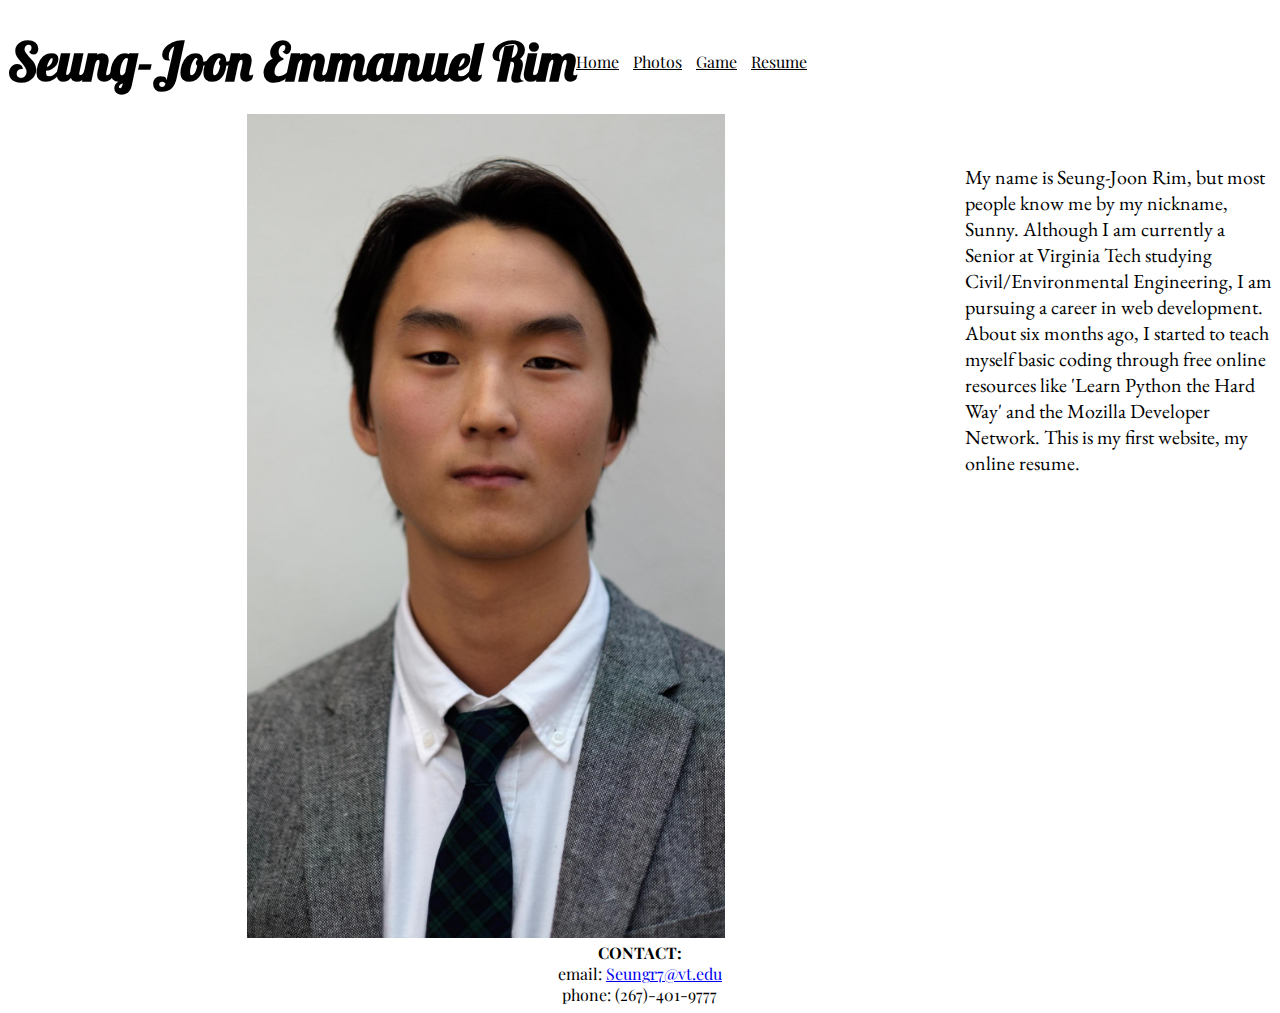
<file: index.html>
<!DOCTYPE html>
<html lang="en-US">
<head>
	<meta charset="utf-8">
	<meta name="author" content="Seung-Joon Rim">
	<meta name="description" content="Seung-Joon Rim's online resume.">
	<link rel="stylesheet" href="styles/index.css">
	<link href="https://fonts.googleapis.com/css?family=EB+Garamond|Lobster|Playfair+Display" rel="stylesheet">
	<link rel="shortcut icon" href="4457007993_e80fa730c2_o.ico" type="image/x-icon">
	<link rel="stylesheet" href="https://maxcdn.bootstrapcdn.com/bootstrap/3.3.6/css/bootstrap.min.css" integrity="sha384-1q8mTJOASx8j1Au+a5WDVnPi2lkFfwwEAa8hDDdjZlpLegxhjVME1fgjWPGmkzs7" crossorigin="anonymous">
	<title>Home: Seung-Joon Rim</title>
</head>
<body>
	<header class="container">
		<div class="row">
			<h1 class="col-sm-8">Seung-Joon Emmanuel Rim</h1>
			<nav id="navigation" class="col-sm-4">
				<p id="currentPage">Home</p>
				<p><a href="photos.html">Photos</a></p>
				<p><a href="game.html">  Game</a></p>
				<p><a href="resume.html">  Resume</a></p>
			</nav>
		</div>
	</header>

	<main>
		<section class="jumbotron">

			<div class="col-sm-4">
				<img id="profile" src="images/profile.jpg">
			</div>
			<article id="about-me">
				My name is Seung-Joon Rim, but most people know me by my nickname, Sunny.
				Although I am currently a Senior at Virginia Tech studying Civil/Environmental Engineering,
				I am pursuing a career in web development. About six months ago, I started to teach myself basic coding
				through free online resources like 'Learn Python the Hard Way' and the Mozilla Developer Network.
				This is my first website, my online resume.
			</article>
		</section>
	</main>

	<footer class="container">
		<div class='row'>
			<p><b>CONTACT:</b></p>
			<p class='contact'>email: <a href='mailto:seungr7@vt.edu'>Seungr7@vt.edu</a></p>
			<p class='contact'>phone: (267)-401-9777</p>
		</div>
	</footer>

</body>
</html>
</file>
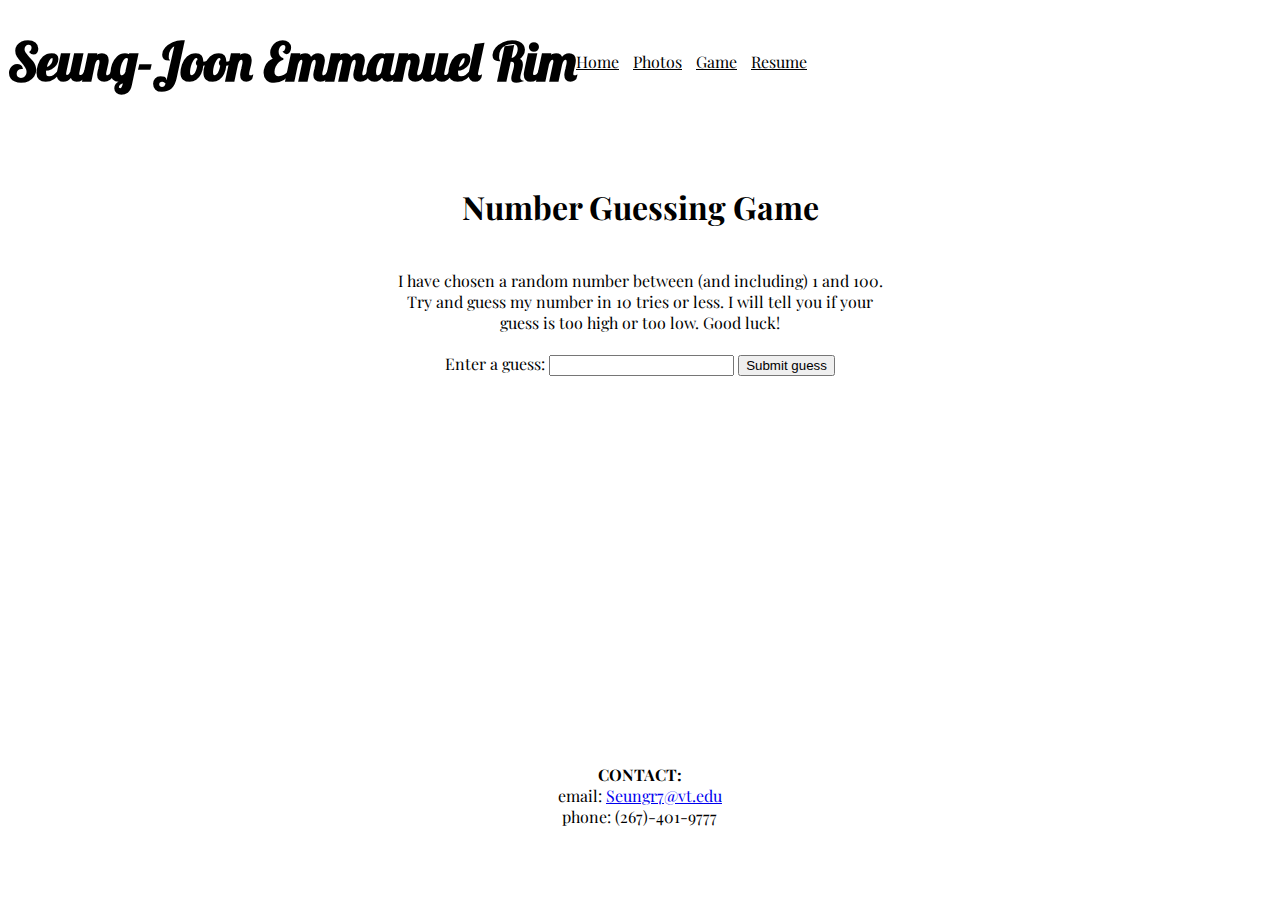
<file: game.html>
<!DOCTYPE html>
<html lang="en-US">
<head>
	<meta charset="utf-8">
	<meta name="author" content="Seung-Joon Rim">
	<meta name="description" content="Seung-Joon Rim's online resume.">
	<link rel="stylesheet" href="styles/game.css">
	<link href="https://fonts.googleapis.com/css?family=EB+Garamond|Lobster|Playfair+Display" rel="stylesheet">
	<link rel="shortcut icon" href="4457007993_e80fa730c2_o.ico" type="image/x-icon">
	<link rel="stylesheet" href="https://maxcdn.bootstrapcdn.com/bootstrap/3.3.6/css/bootstrap.min.css" integrity="sha384-1q8mTJOASx8j1Au+a5WDVnPi2lkFfwwEAa8hDDdjZlpLegxhjVME1fgjWPGmkzs7" crossorigin="anonymous">
	<title>Home: Seung-Joon Rim</title>
</head>
<body>
	<header class="container">
		<div class="row">
			<h1 class="col-sm-8">Seung-Joon Emmanuel Rim</h1>
			<nav id="navigation" class="col-sm-4">
				<p><a href='index.html'>Home</a></p>
				<p><a href="photos.html">Photos</a></p>
				<p id='currentPage'>Game</p>
				<p><a href="resume.html">Resume</a></p>
			</nav>
		</div>	
	</header>

	<main>
		<h1>Number Guessing Game</h1>

		<p id="instructions">I have chosen a random number between (and including)
		1 and 100. Try and guess my number in 10 tries or less. I will tell you if
		your guess is too high or too low. Good luck!</p>

		<div class="form">
			<label for="guessField">Enter a guess: </label>
			<input type="text" id="guessField" class="guessField">
			<input type="submit" value="Submit guess" class="guessSubmit">
		</div>

		<div class="resultParas">
			<p class="guesses"></p>
			<p class="lastResult"></p>
			<p class="lowOrHi"></p>
		</div>
	</main>

	<footer class="container">
		<div class='row'>
			<p><b>CONTACT:</b></p>
			<p class='contact'>email: <a href='mailto:seungr7@vt.edu'>Seungr7@vt.edu</a></p>
			<p class='contact'>phone: (267)-401-9777</p>
		</div>
	</footer>

	<script src='scripts/game.js'></script>
</body>
</html>
</file>
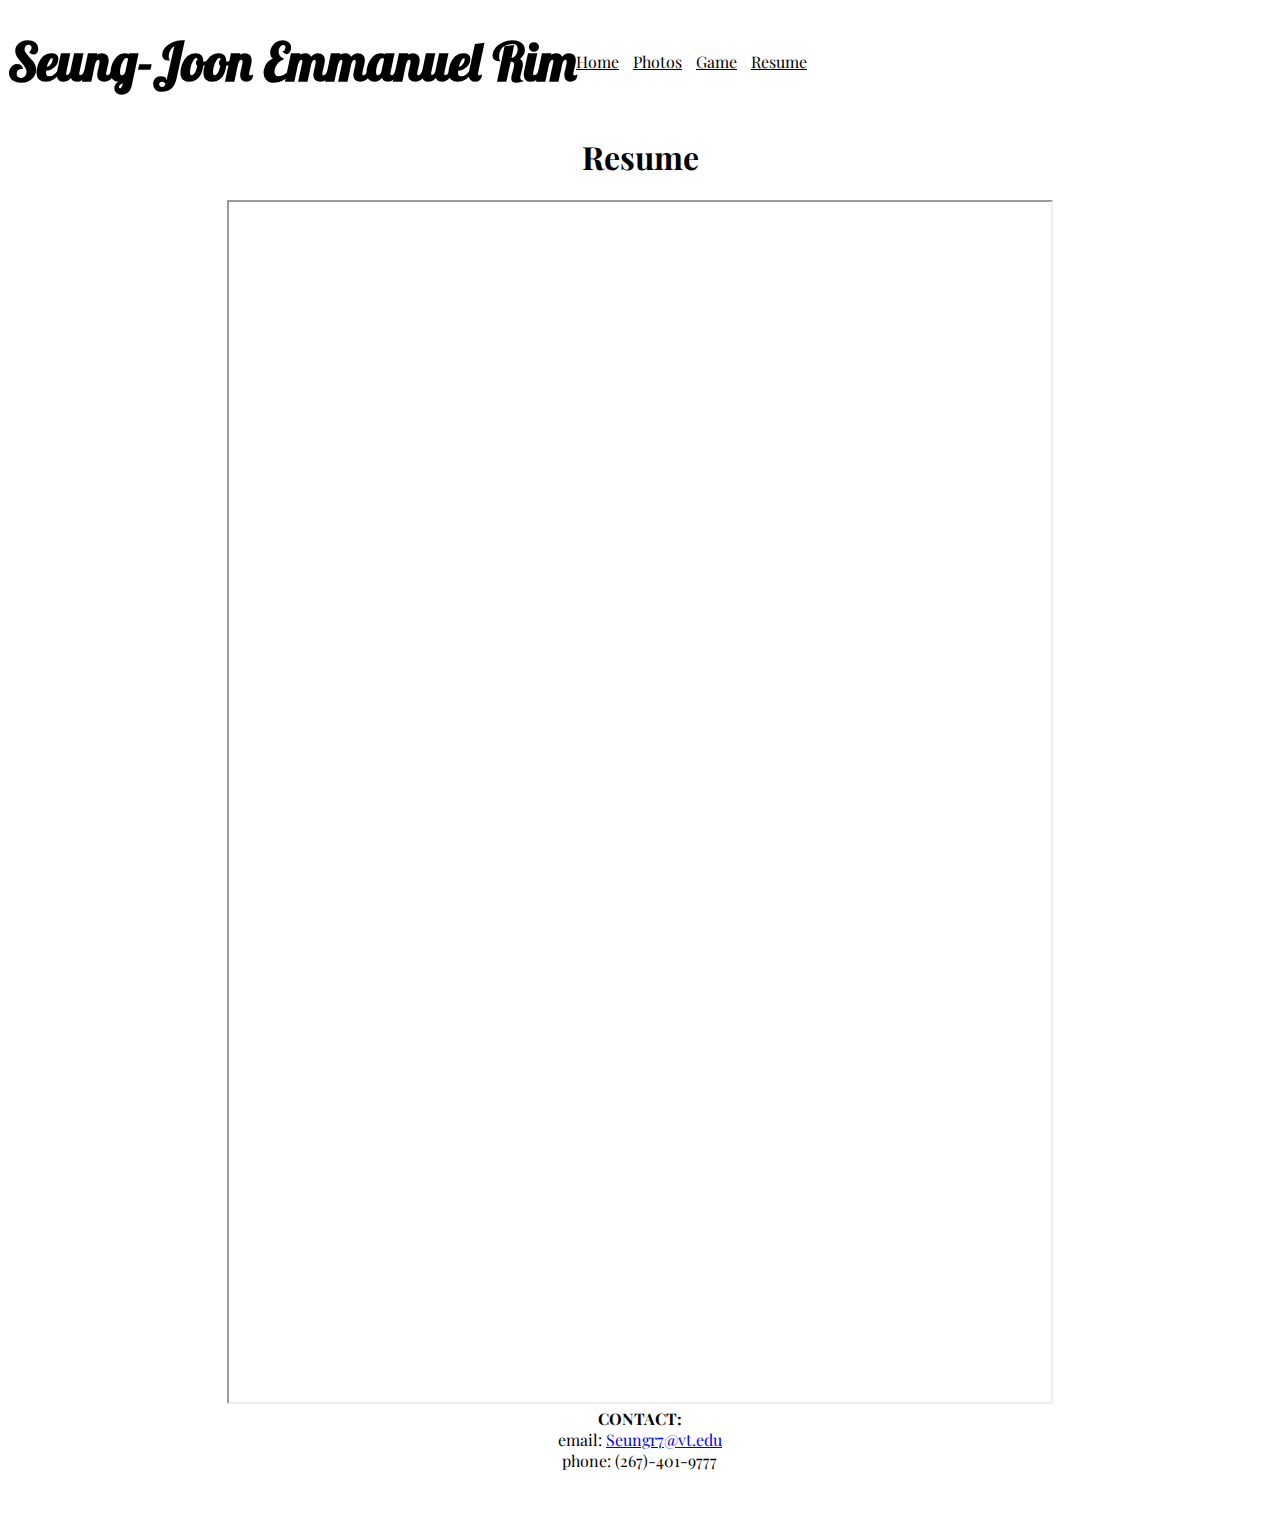
<file: resume.html>
<!DOCTYPE html>
<html lang="en-US">
<head>
	<meta charset="utf-8">
	<meta name="author" content="Seung-Joon Rim">
	<meta name="description" content="Seung-Joon Rim's online resume.">
	<link rel="stylesheet" href="styles/resume.css">
	<link href="https://fonts.googleapis.com/css?family=EB+Garamond|Lobster|Playfair+Display" rel="stylesheet">
	<link rel="shortcut icon" href="4457007993_e80fa730c2_o.ico" type="image/x-icon">
	<link rel="stylesheet" href="https://maxcdn.bootstrapcdn.com/bootstrap/3.3.6/css/bootstrap.min.css" integrity="sha384-1q8mTJOASx8j1Au+a5WDVnPi2lkFfwwEAa8hDDdjZlpLegxhjVME1fgjWPGmkzs7" crossorigin="anonymous">
	<title>Home: Seung-Joon Rim</title>
</head>
<body>
	<header class="container">
		<div class="row">
			<h1 class="col-sm-8">Seung-Joon Emmanuel Rim</h1>
			<nav id="navigation" class="col-sm-4">
				<p><a href='index.html'>Home</a></p>
				<p><a href="photos.html">Photos</a></p>
				<p><a href="game.html">Game</a></p>
				<p id="currentPage">Resume</p>
			</nav>
		</div>	
	</header>

	<main class="jumbotron">
		<h1>Resume</h1>
		<div class="resume">
			<iframe id="resume" src="pdfs/seungjoon-rim-resume-2017.pdf">
				<p>You don't browser doesn't have a PDF plugin, but you can
				download my resume <a href="pdfs/seungjoon-rim-resume-2017">here.</a></p>
			</iframe>
		</div>
	</main>

	<footer class="container">
		<div class='row'>
			<p><b>CONTACT:</b></p>
			<p class='contact'>email: <a href='mailto:seungr7@vt.edu'>Seungr7@vt.edu</a></p>
			<p class='contact'>phone: (267)-401-9777</p>
		</div>
	</footer>

	<script src='scripts/game.js'></script>
</body>
</html>
</file>
<file: styles/index.css>
/** {
	border: 2px solid black;
}*/

img {
	width: 50%;
	margin: auto;

}

main .jumbotron {
	background-color: white;
	display: inline-flex;
	justify-content: center;
	}

.row h1 {
	font-family: 'Lobster', cursive;
	font-size: 40pt;
}

#navigation, main {
	color: black;
	font-family: 'Playfair Display', serif;
}

a:visited {
	color: black;
}

#navigation a {
	color: black;
}

#currentPage {
	text-decoration: underline;
}

nav p {
	display: inline;
	margin-right: 10px;
}

header {
	padding: 20px 0;
}

header .row {
	display: flex;
	align-items: center;
}

header h1 {
	margin: 0;
}

#about-me {
	width: 30%;
	padding-top: 50px ;
	font-family: 'EB Garamond', serif;
	font-size: 20px;
}

#profile {
	display: block;
}

footer p {
	display: block;
	width: 24%;
	margin: auto;
	text-align: center;
	font-family: 'Playfair Display', serif;
}

footer {
	text-align: center;
}
</file>
<file: styles/game.css>
/** {
  border: 2px solid black;
}*/

.row h1 {
	font-family: 'Lobster', cursive;
	font-size: 40pt;
}

#navigation, main {
	color: black;
	font-family: 'Playfair Display', serif;
}

main {
	padding-top: 50px;
	height: 600px;
}

nav p {
	display: inline;
	margin-right: 10px;
}

#currentPage {
	text-decoration: underline;
}

a:visited {
	color: black;
}

#navigation a {
	color: black;
}

header {
	padding: 20px 0;
}

header .row {
	display: flex;
	align-items: center;
}

header h1 {
	margin: 0;
}

.lastResult {
	width: 25%;
	margin: 10px auto;
}

.lowOrHigh {
	display: block;
}

footer p {
	display: block;
	width: 24%;
	margin: auto;
	text-align: center;
	font-family: 'Playfair Display', serif;
}

footer {
	text-align: center;
}

main h1, #instructions {
	text-align: center;
}

#instructions {
	width: 40%;
	display: block;
	margin: auto;
	padding: 20px;
}

.form {
	text-align: center;
}

.resultParas {
	text-align: center;
}
</file>
<file: styles/resume.css>
/** {
	border: 2px solid black;
}*/

body .jumbotron {
	background-color: white;
}

main h1 {
	text-align: center;
	font-family: 'Playfair Display', serif;
}

.resume {
	text-align: center;
}

iframe {
	width: 65%;
	height: 1200px;
}

.row h1 {
	font-family: 'Lobster', cursive;
	font-size: 40pt;
}

#navigation {
	color: black;
	font-family: 'Playfair Display', serif;
}

a:visited {
	color: black;
}

#navigation a {
	color: black;
}

nav p {
	display: inline;
	margin-right: 10px;
}

#currentPage {
	text-decoration: underline;
}

header {
	padding: 20px 0;
}

header .row {
	display: flex;
	align-items: center;
}

header h1 {
	margin: 0;
}

footer p {
	display: block;
	width: 24%;
	margin: auto;
	text-align: center;
	font-family: 'Playfair Display', serif;
}

footer {
	text-align: center;
	padding-bottom: 50px;
}
</file>
